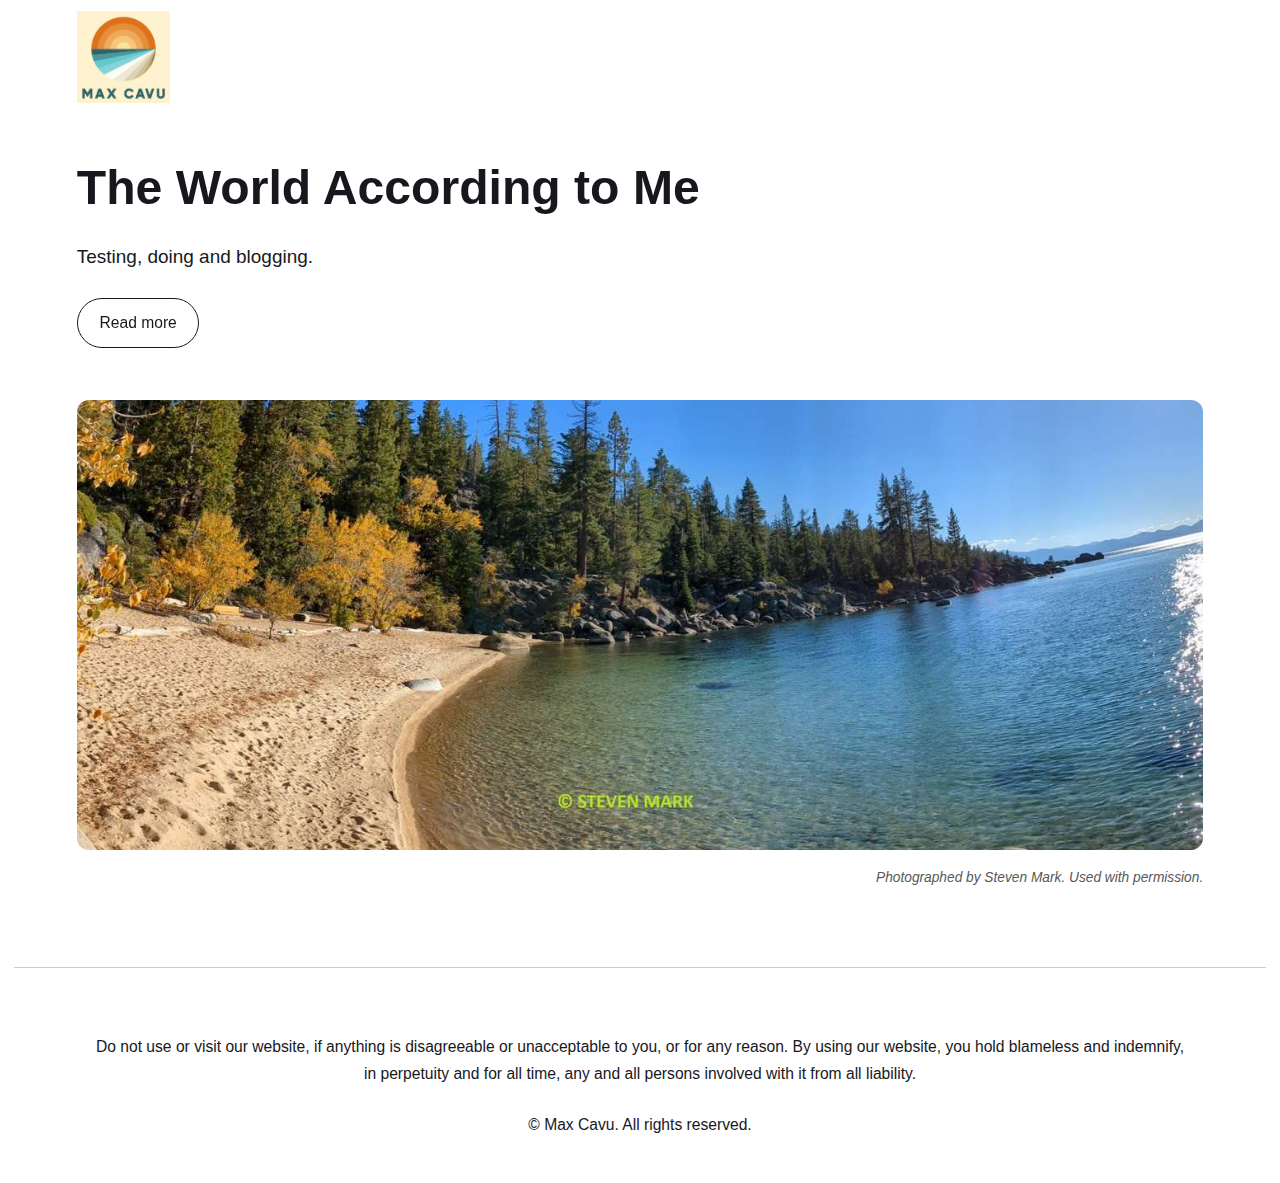
<file: index.html>
<!DOCTYPE html><html lang="en-gb"><head><meta charset="utf-8"><meta http-equiv="X-UA-Compatible" content="IE=edge"><meta name="viewport" content="width=device-width,initial-scale=1"><title>maxcavu.github.io</title><meta name="generator" content="Publii Open-Source CMS for Static Site"><link rel="canonical" href="https://maxcavu.github.io/"><link rel="alternate" type="application/atom+xml" href="https://maxcavu.github.io/feed.xml" title="maxcavu.github.io - RSS"><link rel="alternate" type="application/json" href="https://maxcavu.github.io/feed.json" title="maxcavu.github.io - JSON"><meta property="og:title" content="maxcavu.github.io"><meta property="og:image" content="https://maxcavu.github.io/media/website/Logo-Max-Cavu-2.jpg"><meta property="og:image:width" content="207"><meta property="og:image:height" content="205"><meta property="og:site_name" content="maxcavu.github.io"><meta property="og:description" content=""><meta property="og:url" content="https://maxcavu.github.io/"><meta property="og:type" content="website"><link rel="shortcut icon" href="https://maxcavu.github.io/media/website/favicon.ico" type="image/x-icon"><link rel="stylesheet" href="https://maxcavu.github.io/assets/css/style.css?v=b09e72b2ca1a38c969d44da51bb22509"><script type="application/ld+json">{"@context":"http://schema.org","@type":"Organization","name":"maxcavu.github.io","logo":"https://maxcavu.github.io/media/website/Logo-Max-Cavu-2.jpg","url":"https://maxcavu.github.io/"}</script><noscript><style>img[loading] {
                    opacity: 1;
                }</style></noscript></head><body class="home-template"><header class="top js-header"><a class="logo" href="https://maxcavu.github.io/"><img src="https://maxcavu.github.io/media/website/Logo-Max-Cavu-2.jpg" alt="maxcavu.github.io" width="207" height="205"></a></header><main><div class="hero"><header class="hero__content"><div class="wrapper"><h1>The World According to Me</h1><p>Testing, doing and blogging.</p><p><a href="#" class="btn">Read more</a></p></div></header><figure class="hero__image"><div class="hero__image-wrapper"><img src="https://maxcavu.github.io/media/website/LkTahoe-PXL_20251006_233902752.PANO.jpg" srcset="https://maxcavu.github.io/media/website/responsive/LkTahoe-PXL_20251006_233902752.PANO-xs.jpg 640w, https://maxcavu.github.io/media/website/responsive/LkTahoe-PXL_20251006_233902752.PANO-sm.jpg 768w, https://maxcavu.github.io/media/website/responsive/LkTahoe-PXL_20251006_233902752.PANO-md.jpg 1024w, https://maxcavu.github.io/media/website/responsive/LkTahoe-PXL_20251006_233902752.PANO-lg.jpg 1366w, https://maxcavu.github.io/media/website/responsive/LkTahoe-PXL_20251006_233902752.PANO-xl.jpg 1600w, https://maxcavu.github.io/media/website/responsive/LkTahoe-PXL_20251006_233902752.PANO-2xl.jpg 1920w" sizes="88vw" loading="eager" alt=""></div><figcaption>Photographed by Steven Mark. Used with permission.</figcaption></figure></div><div class="wrapper feed"></div></main><footer class="footer"><div class="wrapper"><div class="footer__copyright"><p>Do not use or visit our website, if anything is disagreeable or unacceptable to you, or for any reason. By using our website, you hold blameless and indemnify, in perpetuity and for all time, any and all persons involved with it from all liability.</p><p>© Max Cavu. All rights reserved.</p></div><button id="backToTop" class="footer__bttop" aria-label="Back to top" title="Back to top"><svg width="20" height="20"><use xlink:href="https://maxcavu.github.io/assets/svg/svg-map.svg#toparrow"/></svg></button></div></footer><script defer="defer" src="https://maxcavu.github.io/assets/js/scripts.min.js?v=700105c316933a8202041b6415abb233"></script><script>window.publiiThemeMenuConfig={mobileMenuMode:'sidebar',animationSpeed:300,submenuWidth: 'auto',doubleClickTime:500,mobileMenuExpandableSubmenus:true,relatedContainerForOverlayMenuSelector:'.top'};</script><script>var images = document.querySelectorAll('img[loading]');
        for (var i = 0; i < images.length; i++) {
            if (images[i].complete) {
                images[i].classList.add('is-loaded');
            } else {
                images[i].addEventListener('load', function () {
                    this.classList.add('is-loaded');
                }, false);
            }
        }</script></body></html>
</file>
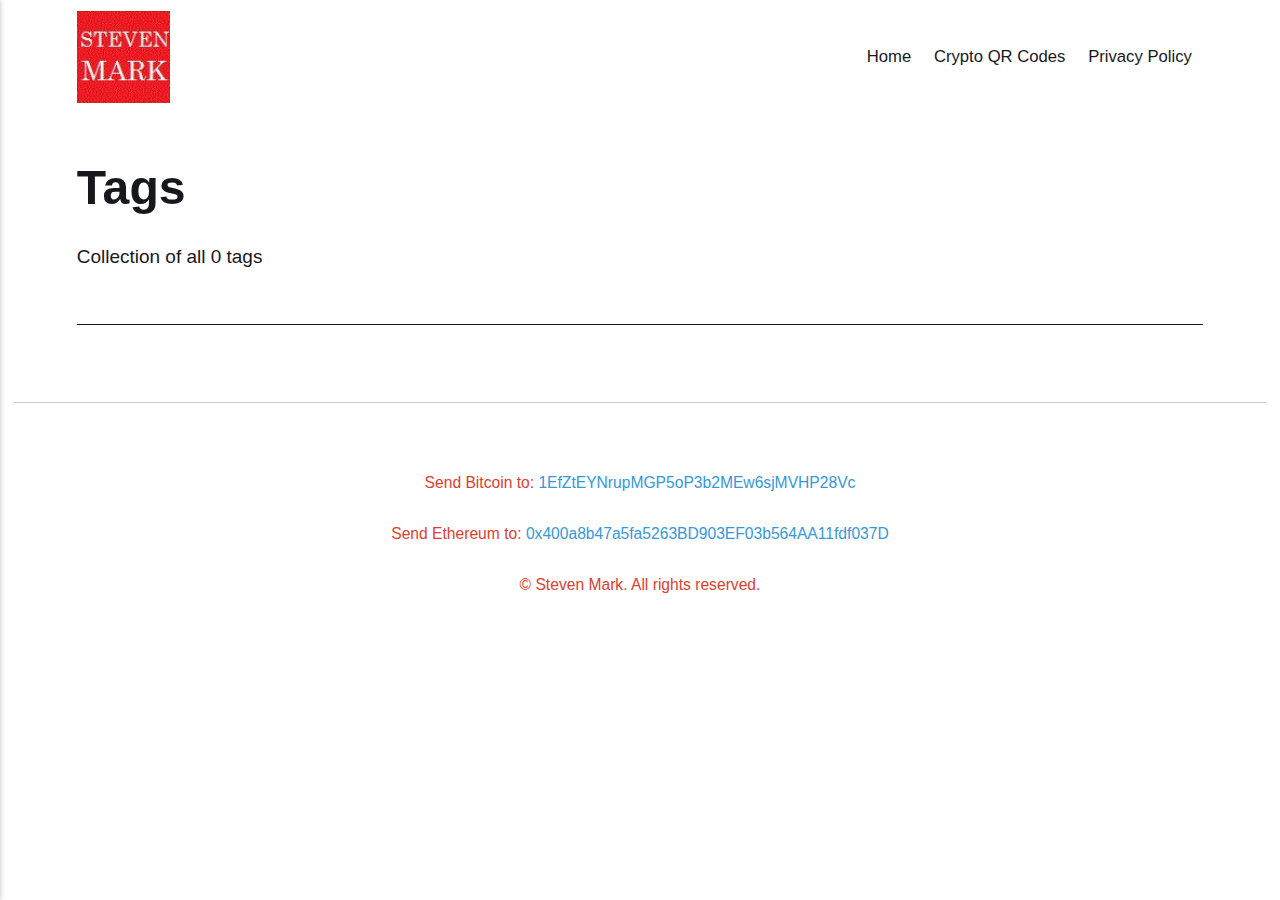
<file: tags/index.html>
<!DOCTYPE html><html lang="en-gb"><head><meta charset="utf-8"><meta http-equiv="X-UA-Compatible" content="IE=edge"><meta name="viewport" content="width=device-width,initial-scale=1"><title>All tags - Steven Mark</title><meta name="robots" content="noindex, follow"><meta name="generator" content="Publii Open-Source CMS for Static Site"><link rel="alternate" type="application/atom+xml" href="https://maxcavu.github.io/feed.xml" title="Steven Mark - RSS"><link rel="alternate" type="application/json" href="https://maxcavu.github.io/feed.json" title="Steven Mark - JSON"><meta property="og:title" content="Steven Mark"><meta property="og:image" content="https://maxcavu.github.io/media/website/Steven-Mark-ico.jpg"><meta property="og:image:width" content="86"><meta property="og:image:height" content="85"><meta property="og:site_name" content="Steven Mark"><meta property="og:description" content=""><meta property="og:url" content="https://maxcavu.github.io/tags/"><meta property="og:type" content="website"><link rel="shortcut icon" href="https://maxcavu.github.io/media/website/favicon.ico" type="image/x-icon"><link rel="stylesheet" href="https://maxcavu.github.io/assets/css/style.css?v=a0992da85b7819f8f6ff69644fae4167"><script type="application/ld+json">{"@context":"http://schema.org","@type":"Organization","name":"Steven Mark","logo":"https://maxcavu.github.io/media/website/Steven-Mark-ico.jpg","url":"https://maxcavu.github.io/"}</script><noscript><style>img[loading] {
                    opacity: 1;
                }</style></noscript></head><body class="tags-template"><header class="top js-header"><a class="logo" href="https://maxcavu.github.io/"><img src="https://maxcavu.github.io/media/website/Steven-Mark-ico.jpg" alt="Steven Mark" width="86" height="85"></a><nav class="navbar js-navbar"><button class="navbar__toggle js-toggle" aria-label="Menu" aria-haspopup="true" aria-expanded="false"><span class="navbar__toggle-box"><span class="navbar__toggle-inner">Menu</span></span></button><ul class="navbar__menu"><li><a href="https://maxcavu.github.io/" target="_self">Home</a></li><li><a href="https://maxcavu.github.io/how-to-send-crypto.html" target="_self">Crypto QR Codes</a></li><li><a href="https://maxcavu.github.io/privacy-policy.html" target="_self">Privacy Policy</a></li></ul></nav></header><main class="page page--tags"><div class="hero hero--noimage"><header class="hero__content"><div class="wrapper"><h1>Tags</h1><p class="page__desc">Collection of all 0 tags</p></div></header></div><div class="wrapper"><ul class="feed feed--grid"></ul></div></main><footer class="footer"><div class="wrapper"><div class="footer__copyright"><p class="align-center"><span style="color: #e03e2d;">Send Bitcoin to: <span style="color: #3598db;">1EfZtEYNrupMGP5oP3b2MEw6sjMVHP28Vc</span></span></p><p class="align-center"><span style="color: #e03e2d;">Send Ethereum to: <span style="color: #3598db;">0x400a8b47a5fa5263BD903EF03b564AA11fdf037D</span></span></p><p class="align-center"><span style="color: #e03e2d;">© Steven Mark. All rights reserved.</span></p></div><button id="backToTop" class="footer__bttop" aria-label="Back to top" title="Back to top"><svg width="20" height="20"><use xlink:href="https://maxcavu.github.io/assets/svg/svg-map.svg#toparrow"/></svg></button></div></footer><script defer="defer" src="https://maxcavu.github.io/assets/js/scripts.min.js?v=700105c316933a8202041b6415abb233"></script><script>window.publiiThemeMenuConfig={mobileMenuMode:'sidebar',animationSpeed:300,submenuWidth: 'auto',doubleClickTime:500,mobileMenuExpandableSubmenus:true,relatedContainerForOverlayMenuSelector:'.top'};</script><script>var images = document.querySelectorAll('img[loading]');
        for (var i = 0; i < images.length; i++) {
            if (images[i].complete) {
                images[i].classList.add('is-loaded');
            } else {
                images[i].addEventListener('load', function () {
                    this.classList.add('is-loaded');
                }, false);
            }
        }</script></body></html>
</file>
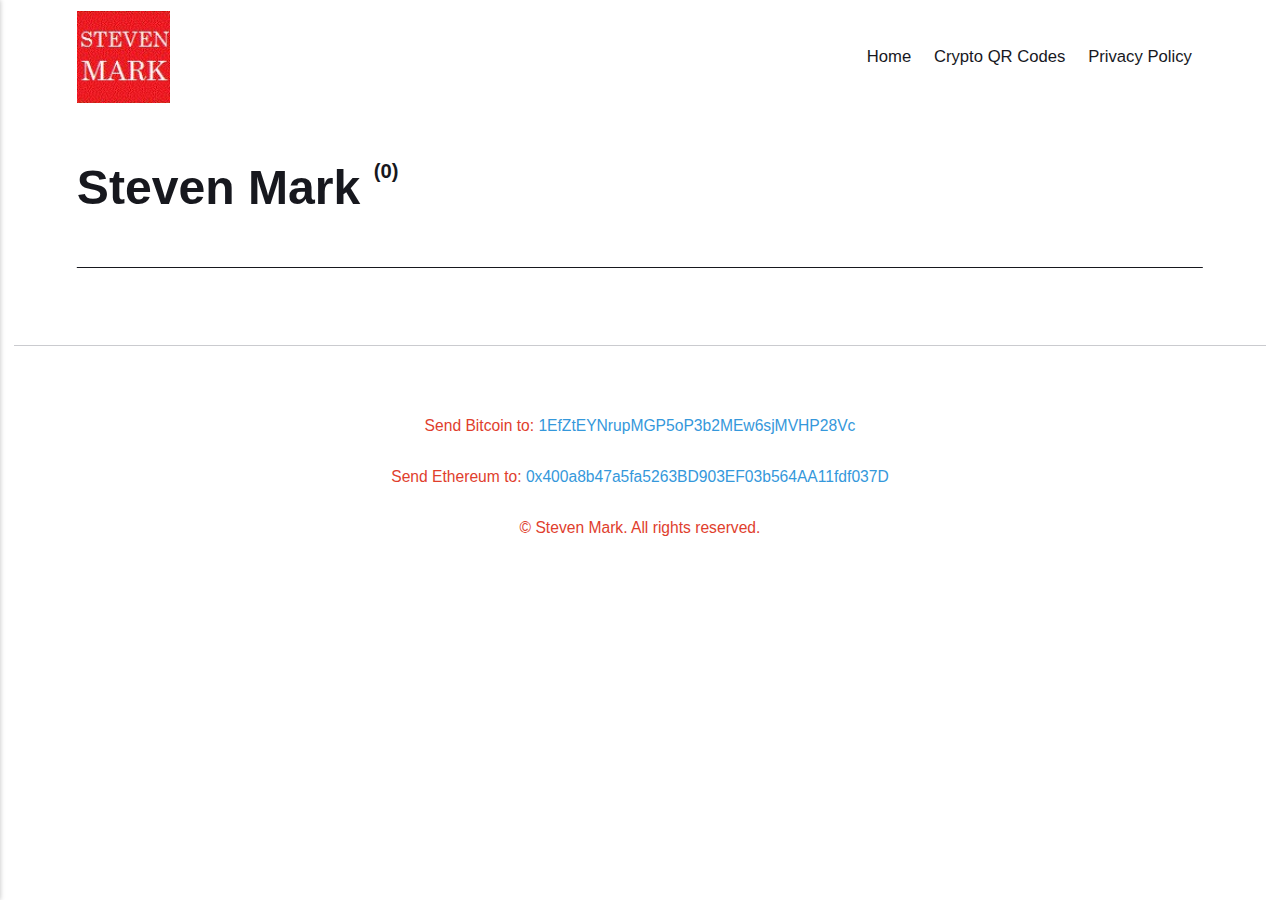
<file: authors/steven-mark/index.html>
<!DOCTYPE html><html lang="en-gb"><head><meta charset="utf-8"><meta http-equiv="X-UA-Compatible" content="IE=edge"><meta name="viewport" content="width=device-width,initial-scale=1"><title>Author: Steven Mark - Steven Mark</title><meta name="robots" content="noindex, follow"><meta name="generator" content="Publii Open-Source CMS for Static Site"><link rel="alternate" type="application/atom+xml" href="https://maxcavu.github.io/feed.xml" title="Steven Mark - RSS"><link rel="alternate" type="application/json" href="https://maxcavu.github.io/feed.json" title="Steven Mark - JSON"><meta property="og:title" content="Steven Mark"><meta property="og:image" content="https://maxcavu.github.io/media/website/Steven-Mark-ico.jpg"><meta property="og:image:width" content="86"><meta property="og:image:height" content="85"><meta property="og:site_name" content="Steven Mark"><meta property="og:description" content=""><meta property="og:url" content="https://maxcavu.github.io/authors/steven-mark/"><meta property="og:type" content="website"><link rel="shortcut icon" href="https://maxcavu.github.io/media/website/favicon.ico" type="image/x-icon"><link rel="stylesheet" href="https://maxcavu.github.io/assets/css/style.css?v=a0992da85b7819f8f6ff69644fae4167"><script type="application/ld+json">{"@context":"http://schema.org","@type":"Organization","name":"Steven Mark","logo":"https://maxcavu.github.io/media/website/Steven-Mark-ico.jpg","url":"https://maxcavu.github.io/"}</script><noscript><style>img[loading] {
                    opacity: 1;
                }</style></noscript></head><body class="author-template"><header class="top js-header"><a class="logo" href="https://maxcavu.github.io/"><img src="https://maxcavu.github.io/media/website/Steven-Mark-ico.jpg" alt="Steven Mark" width="86" height="85"></a><nav class="navbar js-navbar"><button class="navbar__toggle js-toggle" aria-label="Menu" aria-haspopup="true" aria-expanded="false"><span class="navbar__toggle-box"><span class="navbar__toggle-inner">Menu</span></span></button><ul class="navbar__menu"><li><a href="https://maxcavu.github.io/" target="_self">Home</a></li><li><a href="https://maxcavu.github.io/how-to-send-crypto.html" target="_self">Crypto QR Codes</a></li><li><a href="https://maxcavu.github.io/privacy-policy.html" target="_self">Privacy Policy</a></li></ul></nav></header><main class="page page--author"><div class="hero hero--noimage"><header class="hero__content"><div class="wrapper page--author__wrapper"><div><h1>Steven Mark <sup>(0)</sup></h1></div></div></header></div><div class="wrapper feed"></div></main><footer class="footer"><div class="wrapper"><div class="footer__copyright"><p class="align-center"><span style="color: #e03e2d;">Send Bitcoin to: <span style="color: #3598db;">1EfZtEYNrupMGP5oP3b2MEw6sjMVHP28Vc</span></span></p><p class="align-center"><span style="color: #e03e2d;">Send Ethereum to: <span style="color: #3598db;">0x400a8b47a5fa5263BD903EF03b564AA11fdf037D</span></span></p><p class="align-center"><span style="color: #e03e2d;">© Steven Mark. All rights reserved.</span></p></div><button id="backToTop" class="footer__bttop" aria-label="Back to top" title="Back to top"><svg width="20" height="20"><use xlink:href="https://maxcavu.github.io/assets/svg/svg-map.svg#toparrow"/></svg></button></div></footer><script defer="defer" src="https://maxcavu.github.io/assets/js/scripts.min.js?v=700105c316933a8202041b6415abb233"></script><script>window.publiiThemeMenuConfig={mobileMenuMode:'sidebar',animationSpeed:300,submenuWidth: 'auto',doubleClickTime:500,mobileMenuExpandableSubmenus:true,relatedContainerForOverlayMenuSelector:'.top'};</script><script>var images = document.querySelectorAll('img[loading]');
        for (var i = 0; i < images.length; i++) {
            if (images[i].complete) {
                images[i].classList.add('is-loaded');
            } else {
                images[i].addEventListener('load', function () {
                    this.classList.add('is-loaded');
                }, false);
            }
        }</script></body></html>
</file>
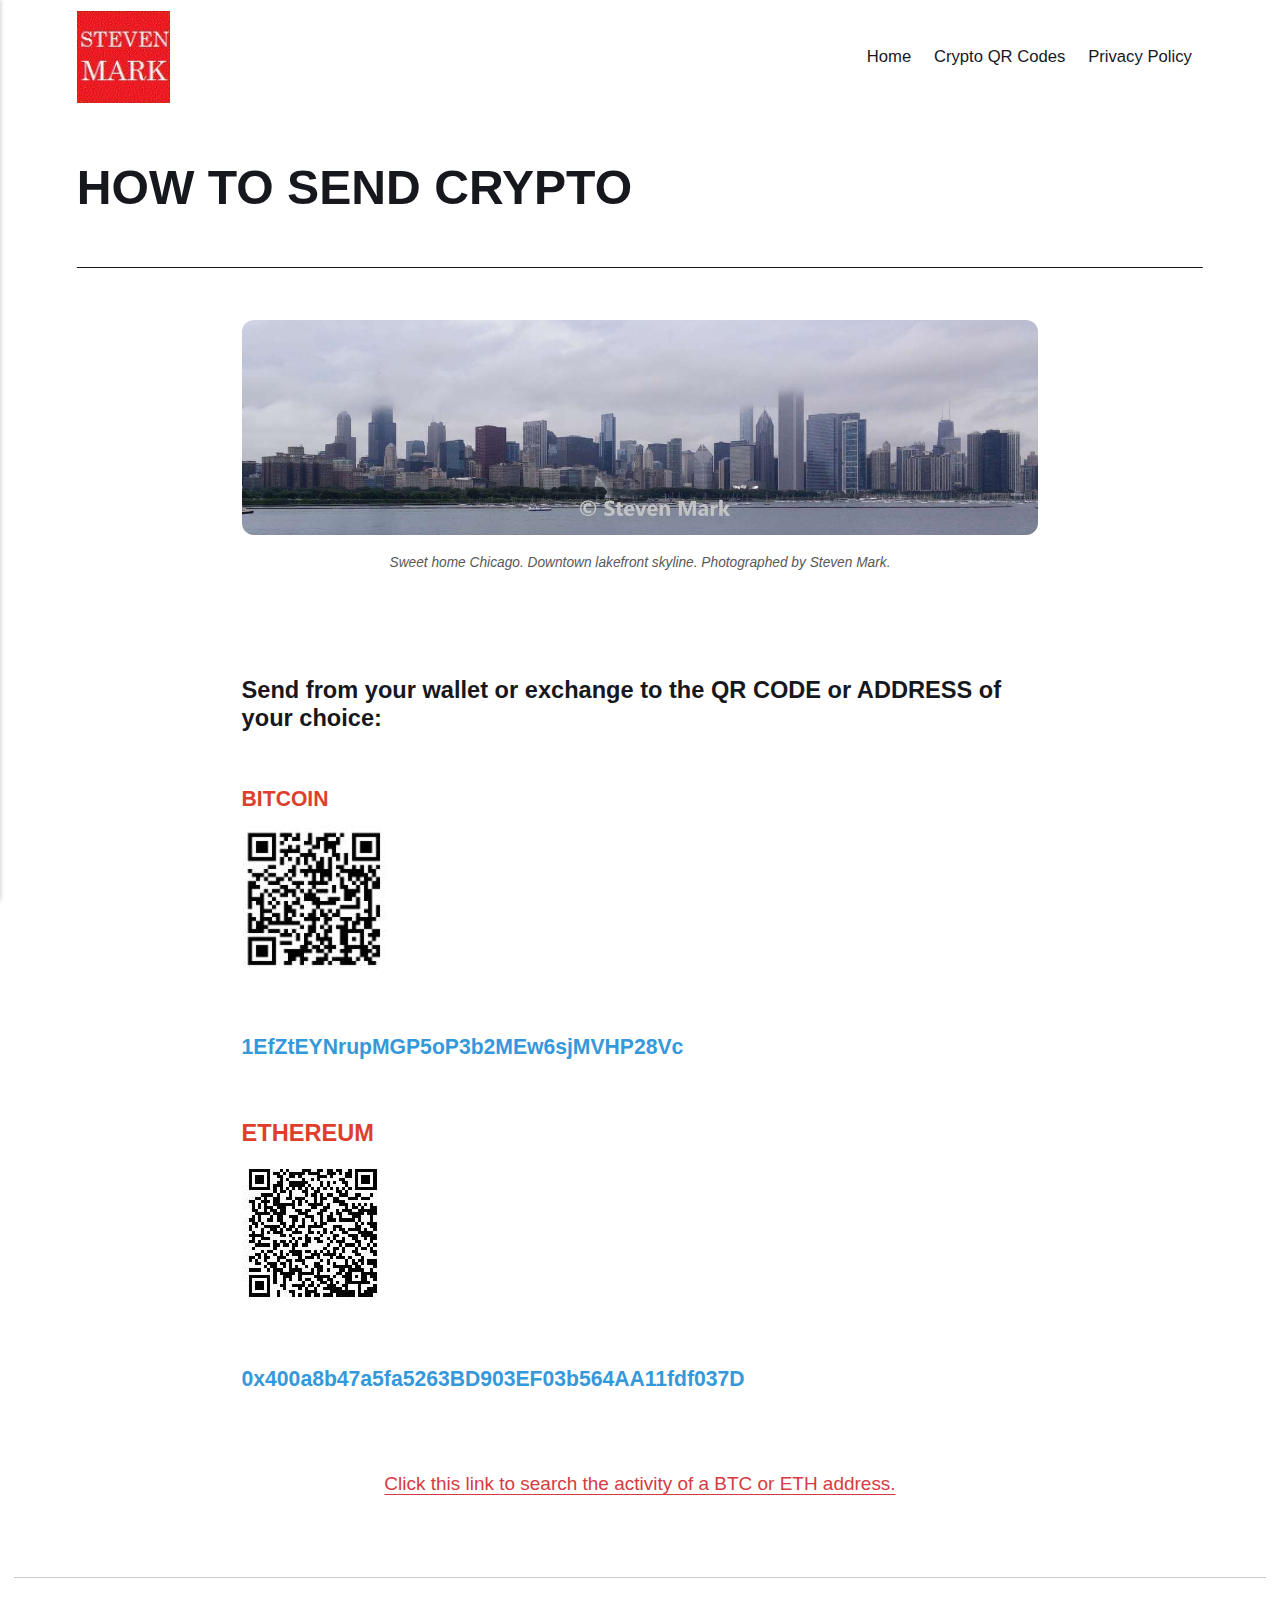
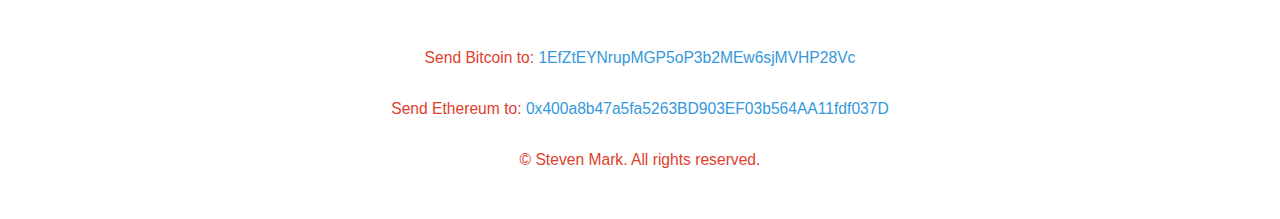
<file: how-to-send-crypto.html>
<!DOCTYPE html><html lang="en-gb"><head><meta charset="utf-8"><meta http-equiv="X-UA-Compatible" content="IE=edge"><meta name="viewport" content="width=device-width,initial-scale=1"><title>HOW TO SEND CRYPTO - Steven Mark</title><meta name="description" content="Sweet home Chicago. Downtown lakefront skyline. Photographed by Steven Mark. Send from your wallet or exchange to the QR CODE or ADDRESS of your choice: BITCOIN 1EfZtEYNrupMGP5oP3b2MEw6sjMVHP28Vc ETHEREUM 0x400a8b47a5fa5263BD903EF03b564AA11fdf037D Click this link to search the activity of a BTC or ETH address."><meta name="generator" content="Publii Open-Source CMS for Static Site"><link rel="canonical" href="https://maxcavu.github.io/how-to-send-crypto.html"><link rel="alternate" type="application/atom+xml" href="https://maxcavu.github.io/feed.xml" title="Steven Mark - RSS"><link rel="alternate" type="application/json" href="https://maxcavu.github.io/feed.json" title="Steven Mark - JSON"><meta property="og:title" content="HOW TO SEND CRYPTO"><meta property="og:image" content="https://maxcavu.github.io/media/website/Steven-Mark-ico.jpg"><meta property="og:image:width" content="86"><meta property="og:image:height" content="85"><meta property="og:site_name" content="Steven Mark"><meta property="og:description" content="Sweet home Chicago. Downtown lakefront skyline. Photographed by Steven Mark. Send from your wallet or exchange to the QR CODE or ADDRESS of your choice: BITCOIN 1EfZtEYNrupMGP5oP3b2MEw6sjMVHP28Vc ETHEREUM 0x400a8b47a5fa5263BD903EF03b564AA11fdf037D Click this link to search the activity of a BTC or ETH address."><meta property="og:url" content="https://maxcavu.github.io/how-to-send-crypto.html"><meta property="og:type" content="article"><link rel="shortcut icon" href="https://maxcavu.github.io/media/website/favicon.ico" type="image/x-icon"><link rel="stylesheet" href="https://maxcavu.github.io/assets/css/style.css?v=a0992da85b7819f8f6ff69644fae4167"><script type="application/ld+json">{"@context":"http://schema.org","@type":"Article","mainEntityOfPage":{"@type":"WebPage","@id":"https://maxcavu.github.io/how-to-send-crypto.html"},"headline":"HOW TO SEND CRYPTO","datePublished":"2026-01-18T01:26-08:00","dateModified":"2026-01-18T15:18-08:00","image":{"@type":"ImageObject","url":"https://maxcavu.github.io/media/website/Steven-Mark-ico.jpg","height":85,"width":86},"description":"Sweet home Chicago. Downtown lakefront skyline. Photographed by Steven Mark. Send from your wallet or exchange to the QR CODE or ADDRESS of your choice: BITCOIN 1EfZtEYNrupMGP5oP3b2MEw6sjMVHP28Vc ETHEREUM 0x400a8b47a5fa5263BD903EF03b564AA11fdf037D Click this link to search the activity of a BTC or ETH address.","author":{"@type":"Person","name":"Steven Mark","url":"https://maxcavu.github.io/authors/steven-mark/"},"publisher":{"@type":"Organization","name":"Steven Mark","logo":{"@type":"ImageObject","url":"https://maxcavu.github.io/media/website/Steven-Mark-ico.jpg","height":85,"width":86}}}</script><noscript><style>img[loading] {
                    opacity: 1;
                }</style></noscript></head><body class="page-template"><header class="top js-header"><a class="logo" href="https://maxcavu.github.io/"><img src="https://maxcavu.github.io/media/website/Steven-Mark-ico.jpg" alt="Steven Mark" width="86" height="85"></a><nav class="navbar js-navbar"><button class="navbar__toggle js-toggle" aria-label="Menu" aria-haspopup="true" aria-expanded="false"><span class="navbar__toggle-box"><span class="navbar__toggle-inner">Menu</span></span></button><ul class="navbar__menu"><li><a href="https://maxcavu.github.io/" target="_self">Home</a></li><li class="active"><a href="https://maxcavu.github.io/how-to-send-crypto.html" target="_self">Crypto QR Codes</a></li><li><a href="https://maxcavu.github.io/privacy-policy.html" target="_self">Privacy Policy</a></li></ul></nav></header><main class="page"><article class="content"><div class="hero hero--noimage"><header class="hero__content"><div class="wrapper"><h1>HOW TO SEND CRYPTO</h1></div></header></div><div class="entry-wrapper content__entry"><figure class="post__image"><img loading="lazy" src="https://maxcavu.github.io/media/posts/4/Chicago-Skyline-Banner-2.jpg" alt="Sweet home Chicago. Downtown lakefront skyline. Bright summer day with low broken clouds obscuring the tops of skyscrapers. Photgraphed by Steven Mark" width="2048" height="554" sizes="(max-width: 1920px) 100vw, 1920px" srcset="https://maxcavu.github.io/media/posts/4/responsive/Chicago-Skyline-Banner-2-xs.jpg 640w, https://maxcavu.github.io/media/posts/4/responsive/Chicago-Skyline-Banner-2-sm.jpg 768w, https://maxcavu.github.io/media/posts/4/responsive/Chicago-Skyline-Banner-2-md.jpg 1024w, https://maxcavu.github.io/media/posts/4/responsive/Chicago-Skyline-Banner-2-lg.jpg 1366w, https://maxcavu.github.io/media/posts/4/responsive/Chicago-Skyline-Banner-2-xl.jpg 1600w, https://maxcavu.github.io/media/posts/4/responsive/Chicago-Skyline-Banner-2-2xl.jpg 1920w"><figcaption>Sweet home Chicago. Downtown lakefront skyline. Photographed by Steven Mark.</figcaption></figure><h4> </h4><h4 class="align-left">Send from your wallet or exchange to the QR CODE or ADDRESS of your choice:</h4><h5> </h5><h5><span style="color: #e03e2d;">BITCOIN</span> </h5><figure class="post__image"><img loading="lazy" src="https://maxcavu.github.io/media/posts/4//Bitcoin-1EfZtEYNrupMGP5oP3b2MEw6sjMVHP28Vc.jpg" alt="" width="144" height="148" sizes="(max-width: 1920px) 100vw, 1920px" srcset="https://maxcavu.github.io/media/posts/4//responsive/Bitcoin-1EfZtEYNrupMGP5oP3b2MEw6sjMVHP28Vc-xs.jpg 640w, https://maxcavu.github.io/media/posts/4//responsive/Bitcoin-1EfZtEYNrupMGP5oP3b2MEw6sjMVHP28Vc-sm.jpg 768w, https://maxcavu.github.io/media/posts/4//responsive/Bitcoin-1EfZtEYNrupMGP5oP3b2MEw6sjMVHP28Vc-md.jpg 1024w, https://maxcavu.github.io/media/posts/4//responsive/Bitcoin-1EfZtEYNrupMGP5oP3b2MEw6sjMVHP28Vc-lg.jpg 1366w, https://maxcavu.github.io/media/posts/4//responsive/Bitcoin-1EfZtEYNrupMGP5oP3b2MEw6sjMVHP28Vc-xl.jpg 1600w, https://maxcavu.github.io/media/posts/4//responsive/Bitcoin-1EfZtEYNrupMGP5oP3b2MEw6sjMVHP28Vc-2xl.jpg 1920w"><figcaption><h5><span style="color: #3598db;">1EfZtEYNrupMGP5oP3b2MEw6sjMVHP28Vc</span></h5></figcaption></figure><h4><span style="color: #e03e2d;">ETHEREUM</span></h4><figure class="post__image"><img loading="lazy" src="https://maxcavu.github.io/media/posts/4//Ethereum-0x400a8b47a5fa5263BD903EF03b564AA11fdf037D.jpg" alt="" width="140" height="144" sizes="(max-width: 1920px) 100vw, 1920px" srcset="https://maxcavu.github.io/media/posts/4//responsive/Ethereum-0x400a8b47a5fa5263BD903EF03b564AA11fdf037D-xs.jpg 640w, https://maxcavu.github.io/media/posts/4//responsive/Ethereum-0x400a8b47a5fa5263BD903EF03b564AA11fdf037D-sm.jpg 768w, https://maxcavu.github.io/media/posts/4//responsive/Ethereum-0x400a8b47a5fa5263BD903EF03b564AA11fdf037D-md.jpg 1024w, https://maxcavu.github.io/media/posts/4//responsive/Ethereum-0x400a8b47a5fa5263BD903EF03b564AA11fdf037D-lg.jpg 1366w, https://maxcavu.github.io/media/posts/4//responsive/Ethereum-0x400a8b47a5fa5263BD903EF03b564AA11fdf037D-xl.jpg 1600w, https://maxcavu.github.io/media/posts/4//responsive/Ethereum-0x400a8b47a5fa5263BD903EF03b564AA11fdf037D-2xl.jpg 1920w"><figcaption><h5><span style="color: #3598db;">0x400a8b47a5fa5263BD903EF03b564AA11fdf037D</span></h5><p> </p></figcaption></figure><p class="align-center"><a href="https://www.blockchain.com/explorer" title="Blockchain Explorer" target="_blank" rel="noopener noreferrer">Click this link to search the activity of a BTC or ETH address.</a></p></div></article></main><footer class="footer"><div class="wrapper"><div class="footer__copyright"><p class="align-center"><span style="color: #e03e2d;">Send Bitcoin to: <span style="color: #3598db;">1EfZtEYNrupMGP5oP3b2MEw6sjMVHP28Vc</span></span></p><p class="align-center"><span style="color: #e03e2d;">Send Ethereum to: <span style="color: #3598db;">0x400a8b47a5fa5263BD903EF03b564AA11fdf037D</span></span></p><p class="align-center"><span style="color: #e03e2d;">© Steven Mark. All rights reserved.</span></p></div><button id="backToTop" class="footer__bttop" aria-label="Back to top" title="Back to top"><svg width="20" height="20"><use xlink:href="https://maxcavu.github.io/assets/svg/svg-map.svg#toparrow"/></svg></button></div></footer><script defer="defer" src="https://maxcavu.github.io/assets/js/scripts.min.js?v=700105c316933a8202041b6415abb233"></script><script>window.publiiThemeMenuConfig={mobileMenuMode:'sidebar',animationSpeed:300,submenuWidth: 'auto',doubleClickTime:500,mobileMenuExpandableSubmenus:true,relatedContainerForOverlayMenuSelector:'.top'};</script><script>var images = document.querySelectorAll('img[loading]');
        for (var i = 0; i < images.length; i++) {
            if (images[i].complete) {
                images[i].classList.add('is-loaded');
            } else {
                images[i].addEventListener('load', function () {
                    this.classList.add('is-loaded');
                }, false);
            }
        }</script></body></html>
</file>
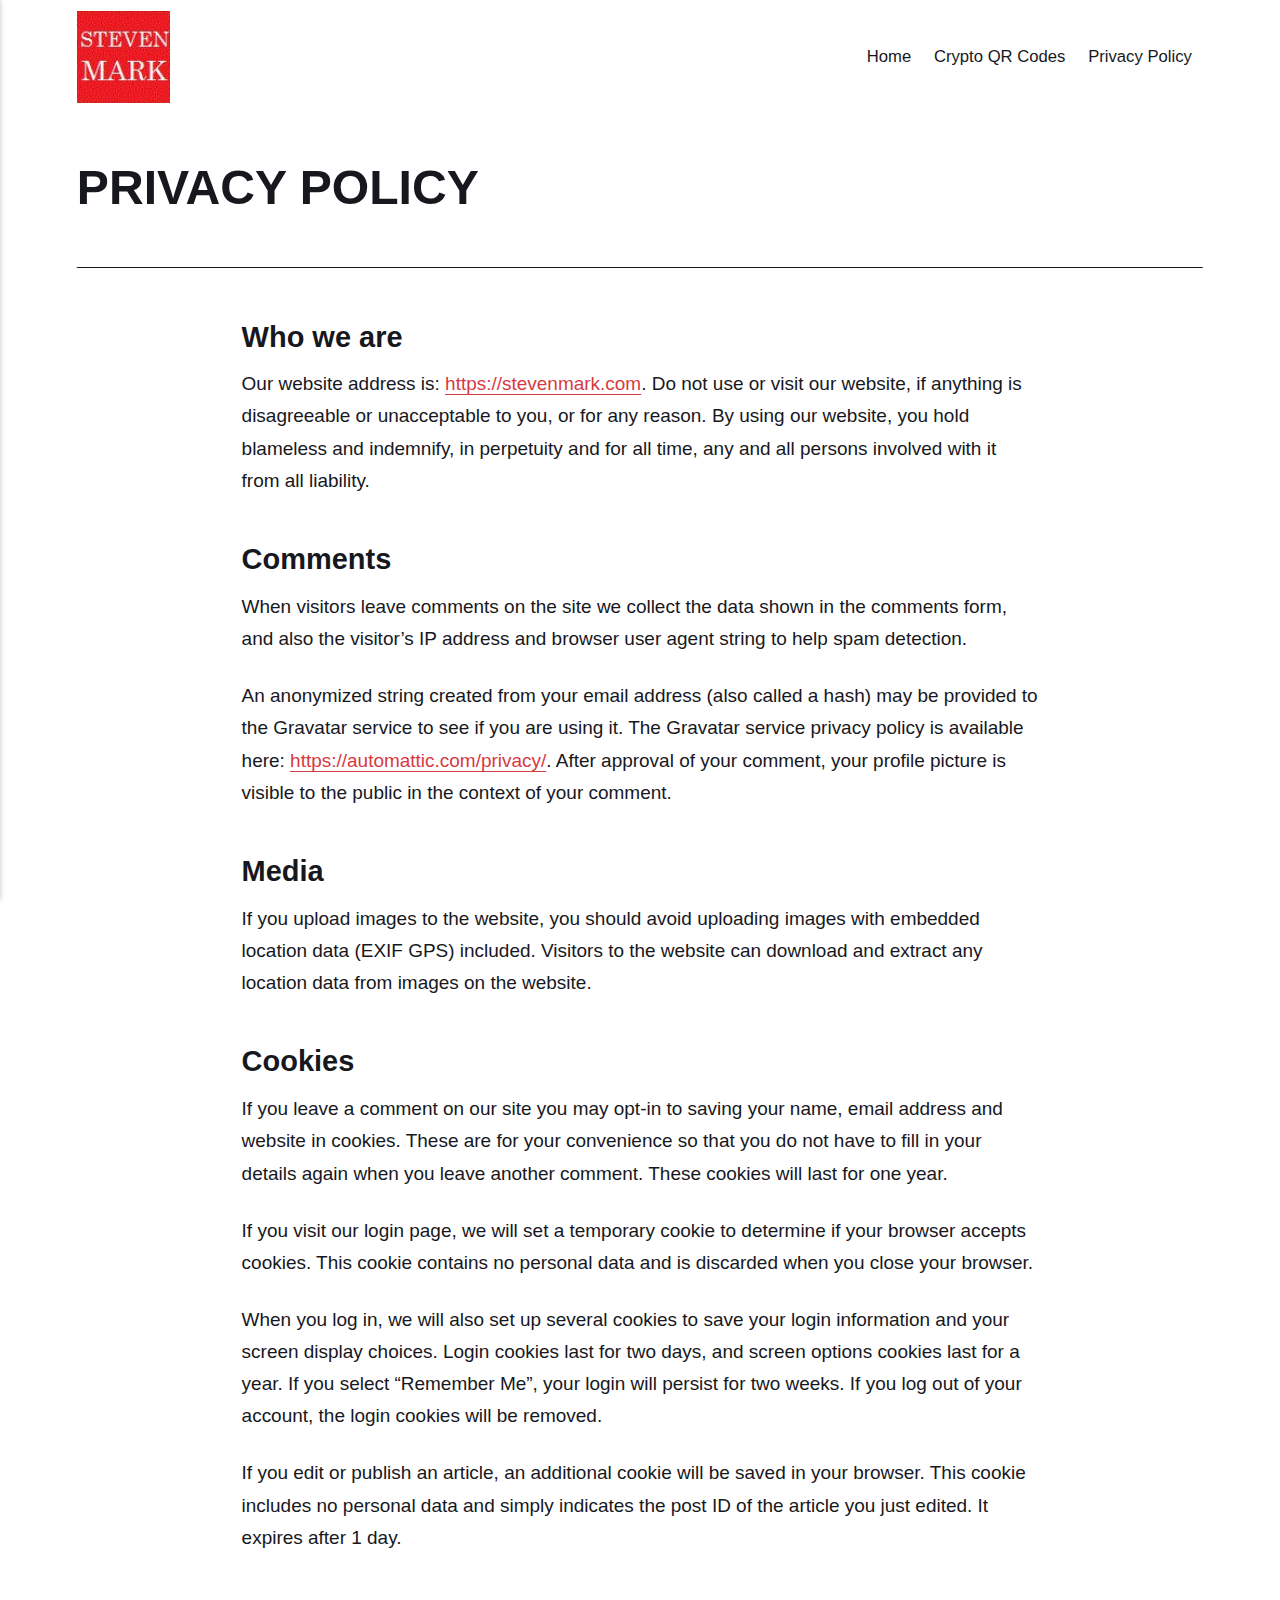
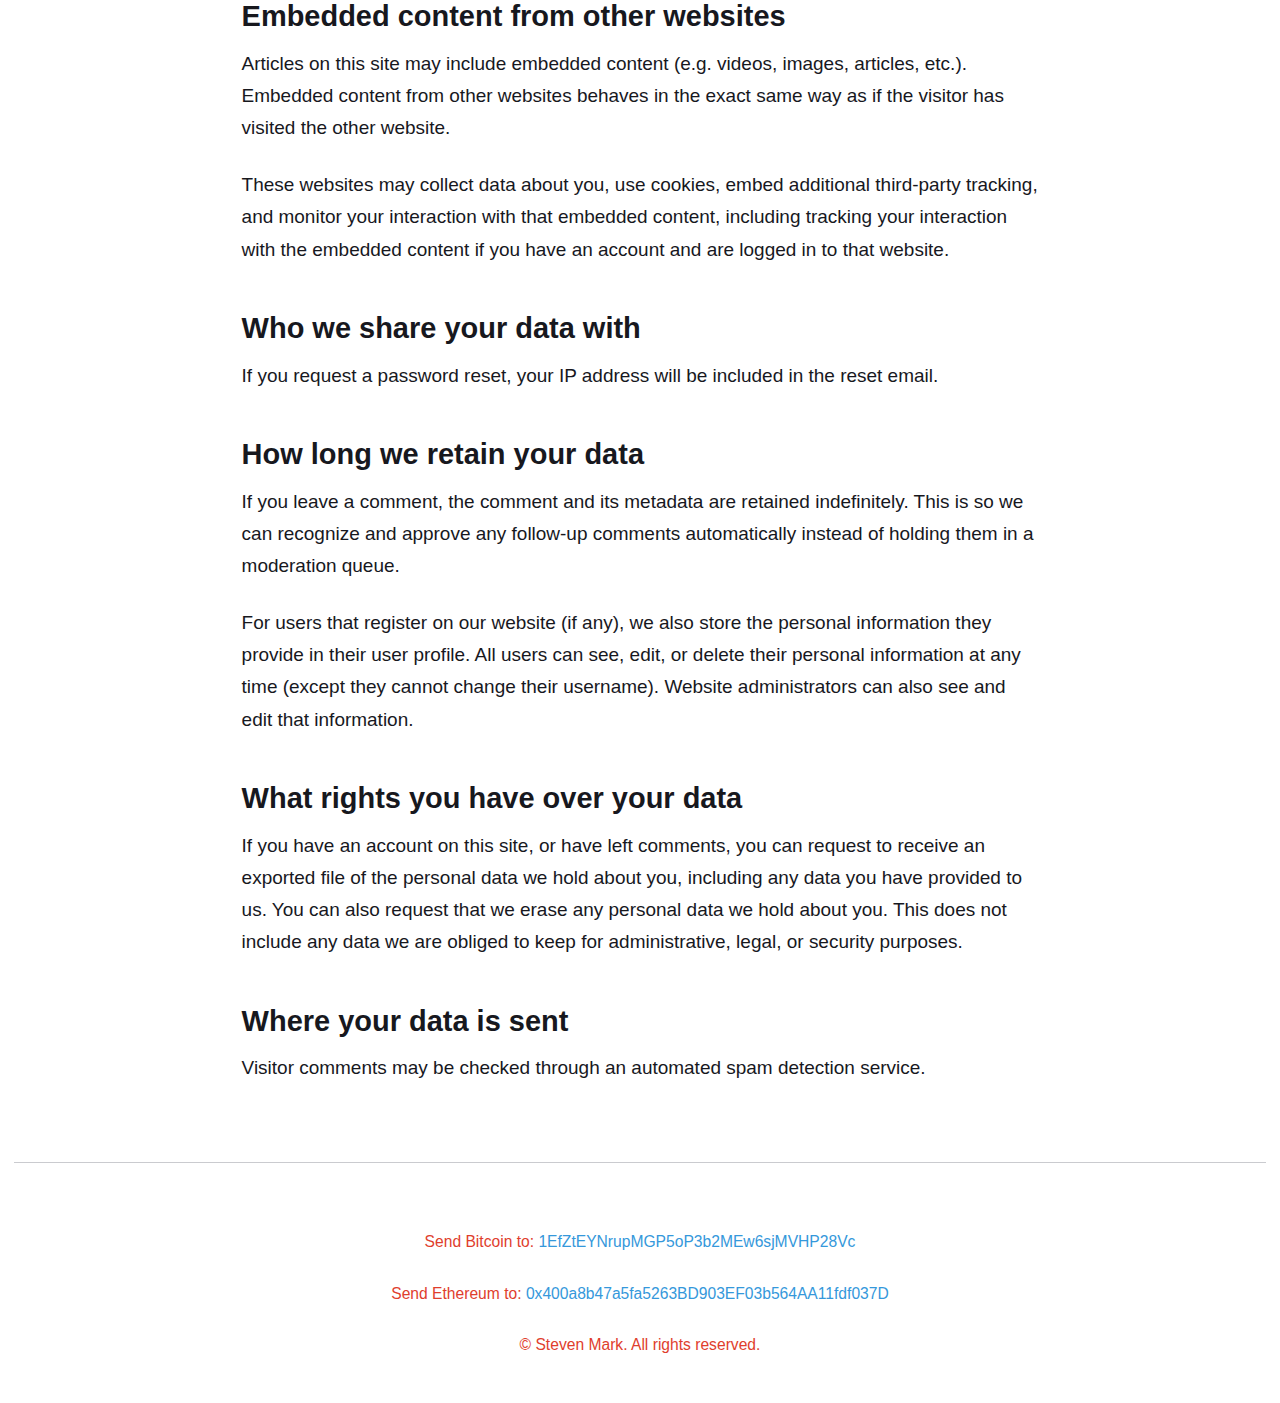
<file: privacy-policy.html>
<!DOCTYPE html><html lang="en-gb"><head><meta charset="utf-8"><meta http-equiv="X-UA-Compatible" content="IE=edge"><meta name="viewport" content="width=device-width,initial-scale=1"><title>PRIVACY POLICY - Steven Mark</title><meta name="description" content="Who we are Our website address is: https://stevenmark.com. Do not use or visit our website, if anything is disagreeable or unacceptable to you, or for any reason. By using our website, you hold blameless and indemnify, in perpetuity and for all time, any and all&hellip;"><meta name="generator" content="Publii Open-Source CMS for Static Site"><link rel="canonical" href="https://maxcavu.github.io/privacy-policy.html"><link rel="alternate" type="application/atom+xml" href="https://maxcavu.github.io/feed.xml" title="Steven Mark - RSS"><link rel="alternate" type="application/json" href="https://maxcavu.github.io/feed.json" title="Steven Mark - JSON"><meta property="og:title" content="PRIVACY POLICY"><meta property="og:image" content="https://maxcavu.github.io/media/website/Steven-Mark-ico.jpg"><meta property="og:image:width" content="86"><meta property="og:image:height" content="85"><meta property="og:site_name" content="Steven Mark"><meta property="og:description" content="Who we are Our website address is: https://stevenmark.com. Do not use or visit our website, if anything is disagreeable or unacceptable to you, or for any reason. By using our website, you hold blameless and indemnify, in perpetuity and for all time, any and all&hellip;"><meta property="og:url" content="https://maxcavu.github.io/privacy-policy.html"><meta property="og:type" content="article"><link rel="shortcut icon" href="https://maxcavu.github.io/media/website/favicon.ico" type="image/x-icon"><link rel="stylesheet" href="https://maxcavu.github.io/assets/css/style.css?v=a0992da85b7819f8f6ff69644fae4167"><script type="application/ld+json">{"@context":"http://schema.org","@type":"Article","mainEntityOfPage":{"@type":"WebPage","@id":"https://maxcavu.github.io/privacy-policy.html"},"headline":"PRIVACY POLICY","datePublished":"2026-01-17T20:56-08:00","dateModified":"2026-01-17T21:04-08:00","image":{"@type":"ImageObject","url":"https://maxcavu.github.io/media/website/Steven-Mark-ico.jpg","height":85,"width":86},"description":"Who we are Our website address is: https://stevenmark.com. Do not use or visit our website, if anything is disagreeable or unacceptable to you, or for any reason. By using our website, you hold blameless and indemnify, in perpetuity and for all time, any and all&hellip;","author":{"@type":"Person","name":"Steven Mark","url":"https://maxcavu.github.io/authors/steven-mark/"},"publisher":{"@type":"Organization","name":"Steven Mark","logo":{"@type":"ImageObject","url":"https://maxcavu.github.io/media/website/Steven-Mark-ico.jpg","height":85,"width":86}}}</script><noscript><style>img[loading] {
                    opacity: 1;
                }</style></noscript></head><body class="page-template"><header class="top js-header"><a class="logo" href="https://maxcavu.github.io/"><img src="https://maxcavu.github.io/media/website/Steven-Mark-ico.jpg" alt="Steven Mark" width="86" height="85"></a><nav class="navbar js-navbar"><button class="navbar__toggle js-toggle" aria-label="Menu" aria-haspopup="true" aria-expanded="false"><span class="navbar__toggle-box"><span class="navbar__toggle-inner">Menu</span></span></button><ul class="navbar__menu"><li><a href="https://maxcavu.github.io/" target="_self">Home</a></li><li><a href="https://maxcavu.github.io/how-to-send-crypto.html" target="_self">Crypto QR Codes</a></li><li class="active"><a href="https://maxcavu.github.io/privacy-policy.html" target="_self">Privacy Policy</a></li></ul></nav></header><main class="page"><article class="content"><div class="hero hero--noimage"><header class="hero__content"><div class="wrapper"><h1>PRIVACY POLICY</h1></div></header></div><div class="entry-wrapper content__entry"><h3 id="who-we-are">Who we are</h3><p>Our website address is: <a href="https://maxcavu.github.io">https://stevenmark.com</a>. Do not use or visit our website, if anything is disagreeable or unacceptable to you, or for any reason. By using our website, you hold blameless and indemnify, in perpetuity and for all time, any and all persons involved with it from all liability.</p><h3 id="comments">Comments</h3><p>When visitors leave comments on the site we collect the data shown in the comments form, and also the visitor’s IP address and browser user agent string to help spam detection.</p><p>An anonymized string created from your email address (also called a hash) may be provided to the Gravatar service to see if you are using it. The Gravatar service privacy policy is available here: <a href="https://automattic.com/privacy/">https://automattic.com/privacy/</a>. After approval of your comment, your profile picture is visible to the public in the context of your comment.</p><h3 id="media">Media</h3><p>If you upload images to the website, you should avoid uploading images with embedded location data (EXIF GPS) included. Visitors to the website can download and extract any location data from images on the website.</p><h3 id="cookies">Cookies</h3><p>If you leave a comment on our site you may opt-in to saving your name, email address and website in cookies. These are for your convenience so that you do not have to fill in your details again when you leave another comment. These cookies will last for one year.</p><p>If you visit our login page, we will set a temporary cookie to determine if your browser accepts cookies. This cookie contains no personal data and is discarded when you close your browser.</p><p>When you log in, we will also set up several cookies to save your login information and your screen display choices. Login cookies last for two days, and screen options cookies last for a year. If you select “Remember Me”, your login will persist for two weeks. If you log out of your account, the login cookies will be removed.</p><p>If you edit or publish an article, an additional cookie will be saved in your browser. This cookie includes no personal data and simply indicates the post ID of the article you just edited. It expires after 1 day.</p><h3 id="embedded-content-from-other-websites">Embedded content from other websites</h3><p>Articles on this site may include embedded content (e.g. videos, images, articles, etc.). Embedded content from other websites behaves in the exact same way as if the visitor has visited the other website.</p><p>These websites may collect data about you, use cookies, embed additional third-party tracking, and monitor your interaction with that embedded content, including tracking your interaction with the embedded content if you have an account and are logged in to that website.</p><h3 id="who-we-share-your-data-with">Who we share your data with</h3><p>If you request a password reset, your IP address will be included in the reset email.</p><h3 id="how-long-we-retain-your-data">How long we retain your data</h3><p>If you leave a comment, the comment and its metadata are retained indefinitely. This is so we can recognize and approve any follow-up comments automatically instead of holding them in a moderation queue.</p><p>For users that register on our website (if any), we also store the personal information they provide in their user profile. All users can see, edit, or delete their personal information at any time (except they cannot change their username). Website administrators can also see and edit that information.</p><h3 id="what-rights-you-have-over-your-data">What rights you have over your data</h3><p>If you have an account on this site, or have left comments, you can request to receive an exported file of the personal data we hold about you, including any data you have provided to us. You can also request that we erase any personal data we hold about you. This does not include any data we are obliged to keep for administrative, legal, or security purposes.</p><h3 id="where-your-data-is-sent">Where your data is sent</h3><p>Visitor comments may be checked through an automated spam detection service.</p></div></article></main><footer class="footer"><div class="wrapper"><div class="footer__copyright"><p class="align-center"><span style="color: #e03e2d;">Send Bitcoin to: <span style="color: #3598db;">1EfZtEYNrupMGP5oP3b2MEw6sjMVHP28Vc</span></span></p><p class="align-center"><span style="color: #e03e2d;">Send Ethereum to: <span style="color: #3598db;">0x400a8b47a5fa5263BD903EF03b564AA11fdf037D</span></span></p><p class="align-center"><span style="color: #e03e2d;">© Steven Mark. All rights reserved.</span></p></div><button id="backToTop" class="footer__bttop" aria-label="Back to top" title="Back to top"><svg width="20" height="20"><use xlink:href="https://maxcavu.github.io/assets/svg/svg-map.svg#toparrow"/></svg></button></div></footer><script defer="defer" src="https://maxcavu.github.io/assets/js/scripts.min.js?v=700105c316933a8202041b6415abb233"></script><script>window.publiiThemeMenuConfig={mobileMenuMode:'sidebar',animationSpeed:300,submenuWidth: 'auto',doubleClickTime:500,mobileMenuExpandableSubmenus:true,relatedContainerForOverlayMenuSelector:'.top'};</script><script>var images = document.querySelectorAll('img[loading]');
        for (var i = 0; i < images.length; i++) {
            if (images[i].complete) {
                images[i].classList.add('is-loaded');
            } else {
                images[i].addEventListener('load', function () {
                    this.classList.add('is-loaded');
                }, false);
            }
        }</script></body></html>
</file>
